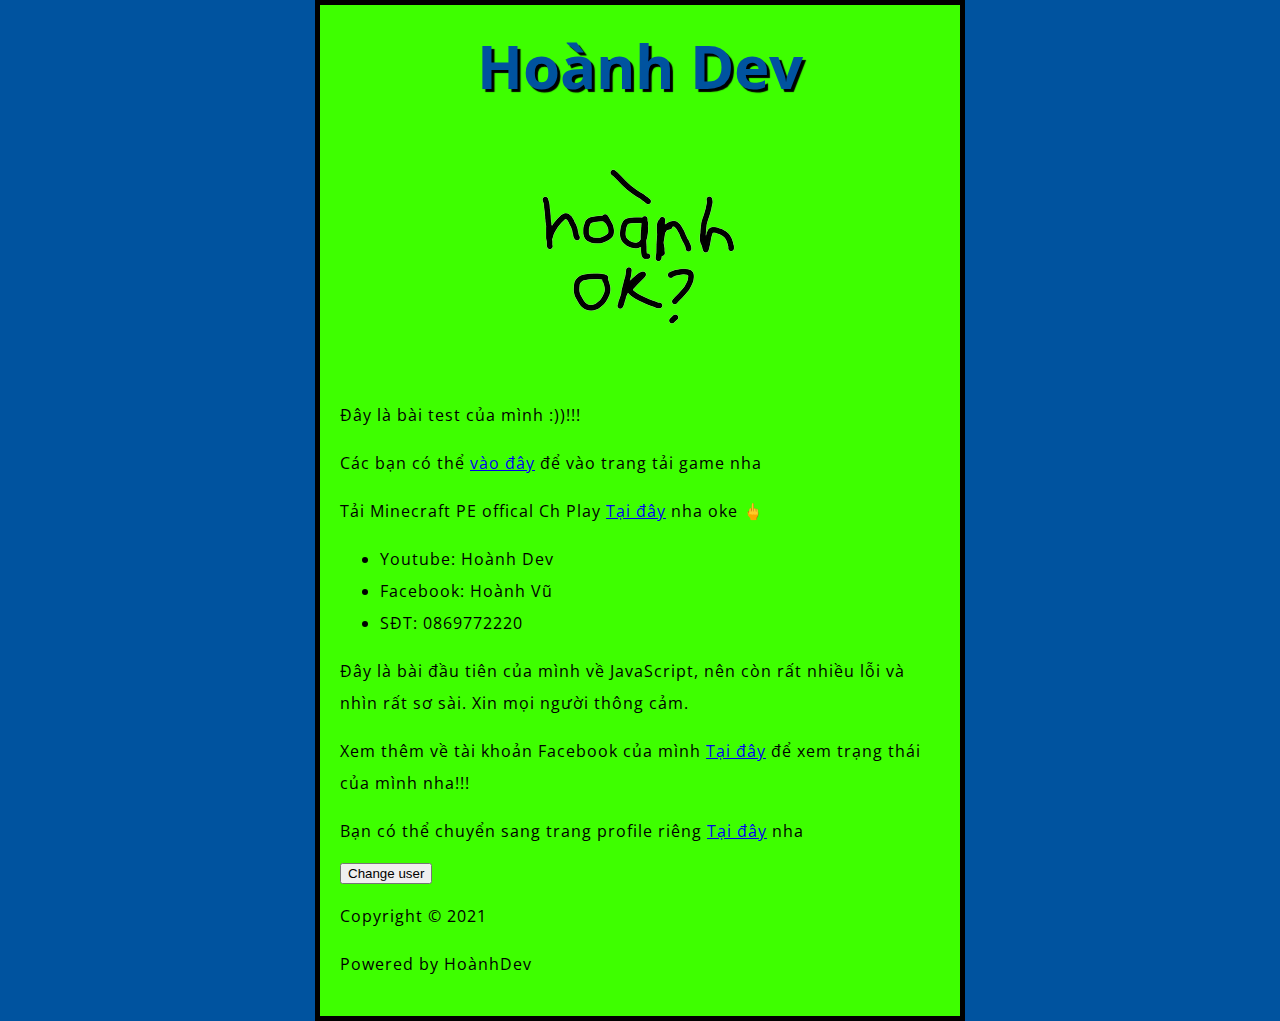
<file: index.html>
<!DOCTYPE html>
<html>
  <head>
    <meta charset="utf-8">
    <title>Trang Wed tạo bởi hoành dev</title>
    <link href="http://fonts.googleapis.com/css?family=Open+Sans" rel="stylesheet" type="text/css">
    <link href="styles/style.css" rel="stylesheet" type="text/css">
  </head>
  <body>
    <h1>Hoành Dev</h1>
    <img src="images/rsz_anh_nen.png" alt="The Firefox logo: a flaming fox surrounding the Earth.">

    <p>Đây là bài test của mình :))!!!</p>
    <p>Các bạn có thể <a href="mods.html">vào đây</a> để vào trang tải game nha</p>
    <p>Tải Minecraft PE offical Ch Play <a href="http://megaurl.in/McpeofficalHoanhdz">Tại đây</a> nha oke 🖕</p>

    <ul> <!-- changed to list in the tutorial -->
      <li>Youtube: Hoành Dev</li>
      <li>Facebook: Hoành Vũ</li>
      <li>SĐT: 0869772220</li>
    </ul>

    <p>Đây là bài đầu tiên của mình về JavaScript, nên còn rất nhiều lỗi và nhìn rất sơ sài. Xin mọi người thông cảm.<p>

    <p>Xem thêm về tài khoản Facebook của mình <a href="https://www.facebook.com/hoanhdeptraibodoinhatvutru/">Tại đây</a> để xem trạng thái của mình nha!!!</p>
    <p>Bạn có thể chuyển sang trang profile riêng <a href="profile/profile.html">Tại đây</a> nha</p>
  <button>Change user</button>
  <script src="scripts/main.js"></script>
  </body>
  <p>Copyright © 2021</p>
  <p>Powered by HoànhDev</p>
</html>
</file>
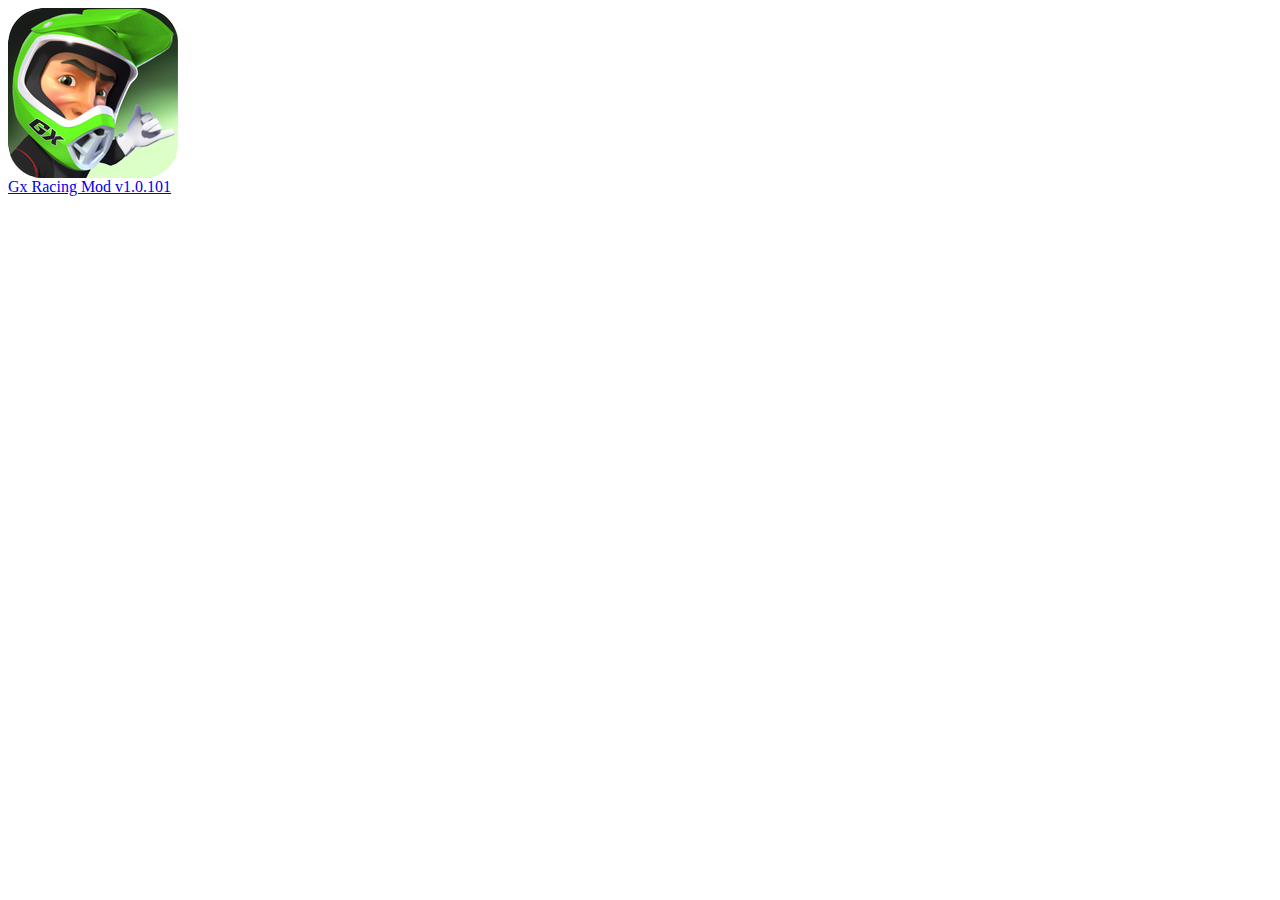
<file: indexv2.html>
<style id="page-skin-1" type="text/css">
</style>
<body> 
<div class='item-content'>
<div class='item-thumbnail'>
<a href='mods/gx_racing_mod.html' target='_blank'>
<img alt='' border='0' src='mods/img/icon.png'/>
</a>
</div>
<div class='item-title'><a href='mods/gx_racing_mod.html'>Gx Racing Mod v1.0.101</a></div>
</div>
</body>
</file>
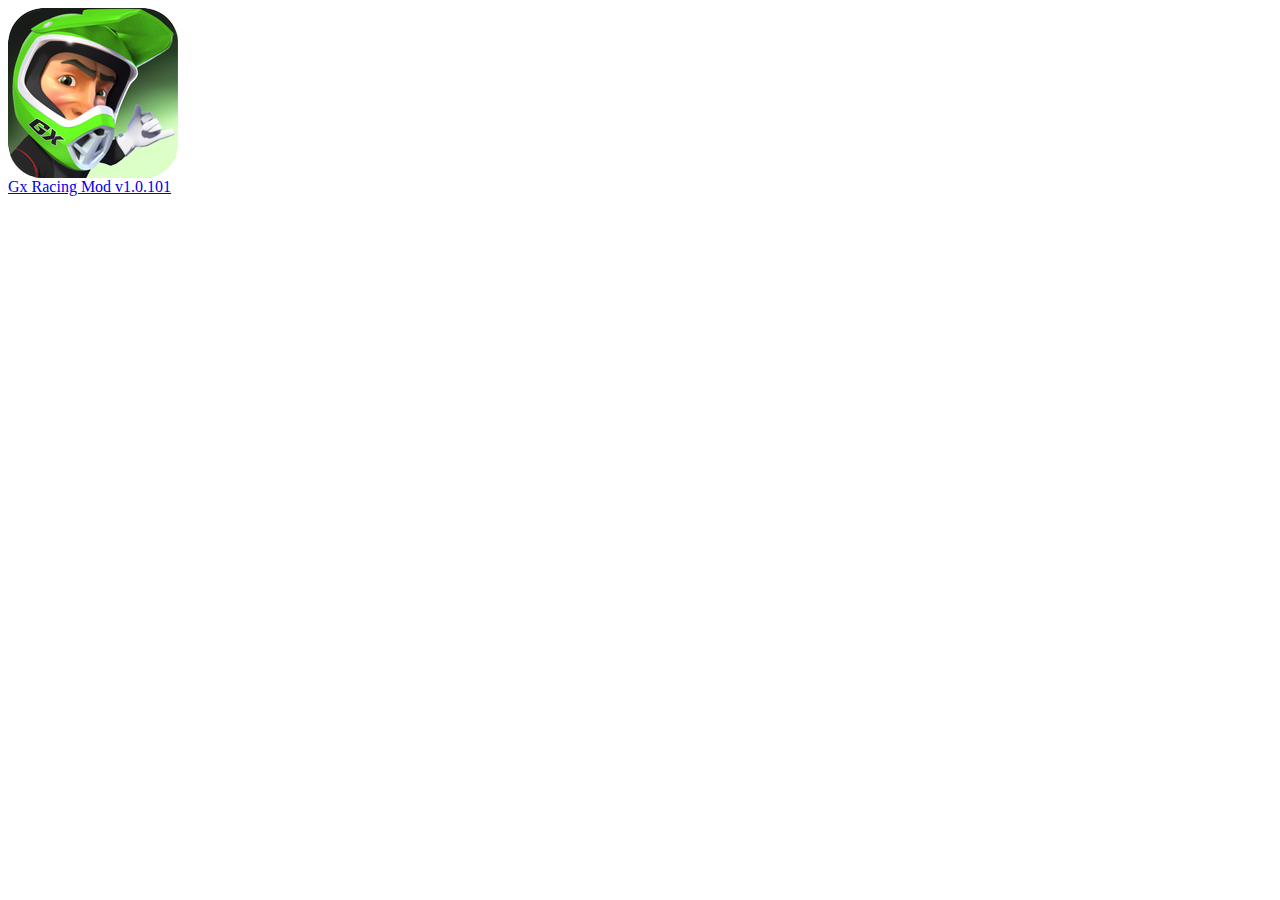
<file: mods.html>
<style id="page-skin-1" type="text/css">
</style>
<body> 
<div class='item-content'>
<div class='item-thumbnail'>
<a href='mods/gx_racing_mod.html' target='_blank'>
<img alt='' border='0' src='mods/img/icon.png'/>
</a>
</div>
<div class='item-title'><a href='mods/gx_racing_mod.html'>Gx Racing Mod v1.0.101</a></div>
</div>
</body>
</file>
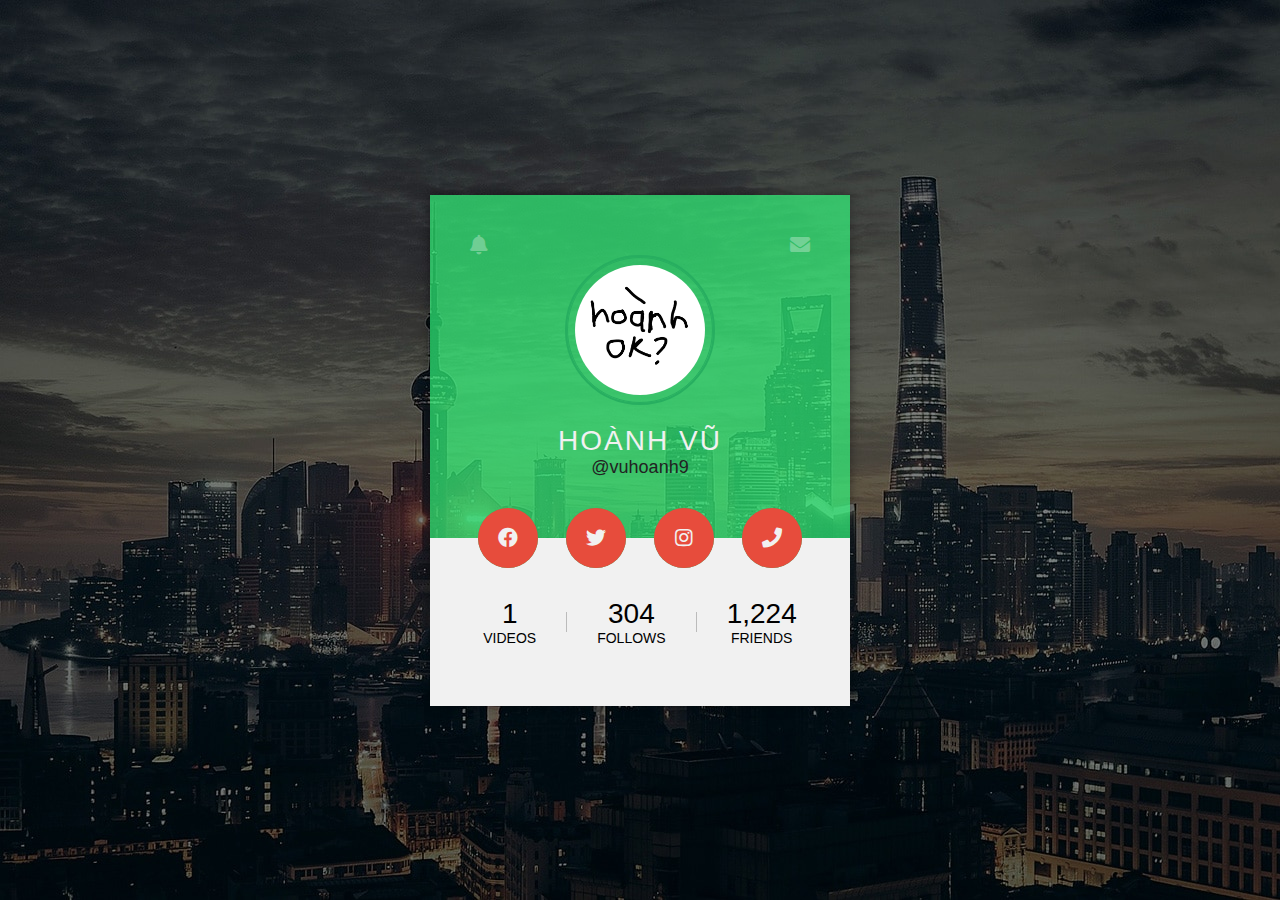
<file: profile/profile.html>
<!DOCTYPE html>
<html lang="en" dir="ltr">
  <head>
    <meta charset="utf-8">
    <title></title>
    <link rel="stylesheet" href="style3.css">
    <link rel="stylesheet" href="https://cdnjs.cloudflare.com/ajax/libs/font-awesome/5.15.2/css/all.min.css">
  </head>
  <body>
    <div class="profile-card">
      <div class="top-section">
        <i class="message fas fa-envelope"></i>
        <i class="notif fas fa-bell"></i>
        <div class="pic">
          <img src="pic.png" alt="">
        </div>
        <div class="name">hoành vũ</div>
        <div class="tag">@vuhoanh9</div>
      </div>

      <div class="bottom-section">
        <div class="social-media">
          <a href="https://www.facebook.com/hoanhdeptraibodoinhatvutru2021"><i class="fab fa-facebook"></i></a>
          <a href="https://twitter.com/vuhoanh9"><i class="fab fa-twitter"></i></a>
          <a href="https://www.instagram.com/hoanh_pro/"><i class="fab fa-instagram"></i></a>
          <a href="#"><i class="fas fa-phone"></i></a>
        </div>

        <div class="videos">1 <span>Videos</span></div>
        <div class="border"></div>
        <div class="follows">304 <span>Follows</span></div>
        <div class="border"></div>
        <div class="friends">1,224 <span>Friends</span></div>
      </div>
    </div>
  </body>
</html>
</file>
<file: styles/style.css>
html {
  font-size: 10px;
  font-family: 'Open Sans', sans-serif;
}


h1 {
  font-size: 60px;
  text-align: center;
}

p, li {
  font-size: 16px;
  line-height: 2;
  letter-spacing: 1px;
}


html {
  background-color: #00539F;
}

body {
  width: 600px;
  margin: 0 auto;
  background-color: #3eff00;
  padding: 0 20px 20px 20px;
  border: 5px solid black;
}

h1 {
  margin: 0;
  padding: 20px 0;
  color: #00539F;
  text-shadow: 3px 3px 1px black;
}

img {
  display: block;
  margin: 0 auto;
}
</file>
<file: profile/style3.css>
*{
  margin: 0;
  padding: 0;
  font-family: "Open Sans",sans-serif;
  box-sizing: border-box;
  text-decoration: none;
}

body{
  background: url(bg.jpg) no-repeat center;
  background-size: cover;
  min-height: 100vh;
  display: flex;
  align-items: center;
  justify-content: center;
}

.profile-card{
  width: 420px;
  overflow: hidden;
  text-align: center;
  position: relative;
  box-shadow: 0 0 10px #00000070;
}

.top-section{
  padding: 60px 40px;
  background: #32ff7eaa;
}

.message,.notif{
  position: absolute;
  top: 40px;
  font-size: 20px;
  cursor: pointer;
  color: #ffffff50;
}

.message{
  right: 40px;
}

.notif{
  left: 40px;
}

.pic{
  width: 150px;
  height: 150px;
  margin: auto;
  margin-bottom: 20px;
  border: 2px solid #27ae60;
  border-radius: 50%;
  padding: 8px;
  position: relative;
}

.pic:after{
  content: "";
  width: 100%;
  height: 100%;
  position: absolute;
  border: 1px solid #27ae60;
  left: 0;
  top: 0;
  box-sizing: border-box;
  border-radius: 50%;
  animation: wave 1.5s infinite linear;
}

@keyframes wave {
  to{
    transform: scale(1.5);
    opacity: 0;
  }
}

.pic img{
  width: 100%;
  height: 100%;
  border-radius: 50%;
}

.name{
  color: #f1f1f1;
  font-size: 28px;
  letter-spacing: 2px;
  text-transform: uppercase;
}

.tag{
  font-size: 18px;
  color: #222;
}

.bottom-section{
  background: #f1f1f1;
  padding: 60px 40px;
  position: relative;
  display: flex;
  align-items: center;
  justify-content: center;
  font-size: 28px;
  text-transform: uppercase;
}

.border{
  width: 1px;
  height: 20px;
  background: #bbb;
  margin: 0 30px;
}

.bottom-section span{
  font-size: 14px;
  display: block;
}

.social-media{
  position: absolute;
  width: 100%;
  top: -30px;
  left: 0;
  z-index: 1;
}

.social-media i{
  width: 60px;
  height: 60px;
  background: #e74c3c;
  border-radius: 50%;
  color: #f1f1f1;
  font-size: 20px;
  line-height: 60px !important;
  margin: 0 10px;
  position: relative;
}

.social-media i:after{
  content: "";
  width: 100%;
  height: 100%;
  position: absolute;
  background: #27ae60;
  left: 0;
  top: 0;
  box-sizing: border-box;
  border-radius: 50%;
  z-index: -1;
  transition: 0.4s linear;
}

.social-media i:hover:after{
  transform: scale(1.4);
  opacity: 0;
}
</file>
